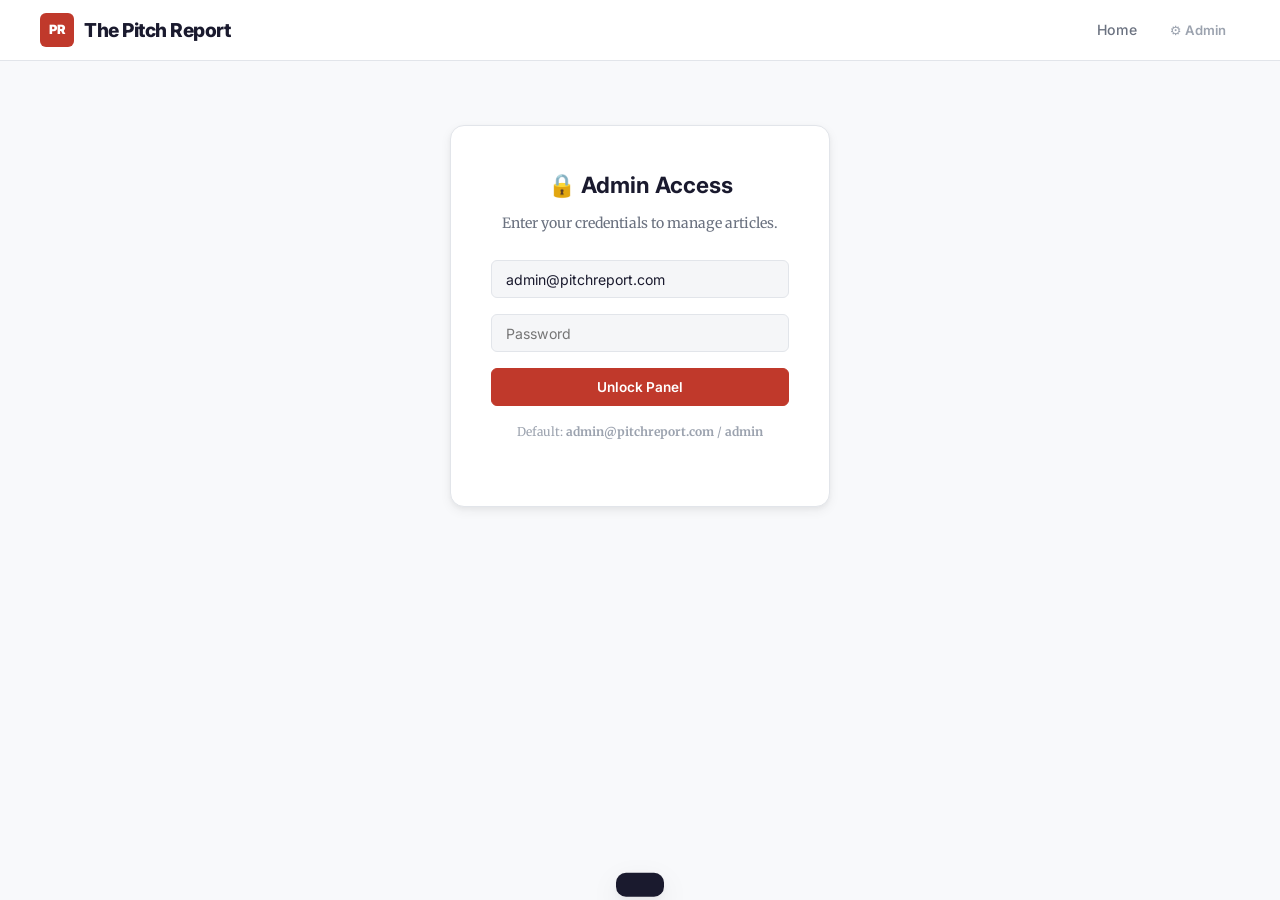
<file: static/admin.html>
<!DOCTYPE html>
<html lang="en">
<head>
  <meta charset="UTF-8">
  <meta name="viewport" content="width=device-width, initial-scale=1.0">
  <meta name="description" content="Admin panel for The Pitch Report — manage and publish articles.">
  <title>Admin — The Pitch Report</title>
  <link rel="stylesheet" href="site.css">
  <style>
    .split-admin-editor {
      display: grid;
      grid-template-columns: 1.2fr 0.8fr;
      gap: 1.5rem;
    }
    @media (max-width: 992px) {
      .split-admin-editor {
        grid-template-columns: 1fr;
      }
    }
  </style>
</head>
<body>

  <!-- ═══════ NAV ═══════ -->
  <nav class="site-nav">
    <div class="nav-inner">
      <a href="index.html" class="nav-logo">
        <div class="nav-logo-icon">PR</div>
        The Pitch Report
      </a>
      <ul class="nav-links">
        <li><a href="index.html" id="nav-home">Home</a></li>
        <li><a href="admin.html" class="nav-admin-link active">⚙ Admin</a></li>
      </ul>
    </div>
  </nav>

  <!-- ═══════ AUTH GATE ═══════ -->
  <div id="auth-gate" class="admin-login-gate">
    <h2>🔒 Admin Access</h2>
    <p>Enter your credentials to manage articles.</p>
    <div class="form-group">
      <input type="email" class="form-control" id="admin-email" placeholder="Email" value="admin@pitchreport.com">
    </div>
    <div class="form-group">
      <input type="password" class="form-control" id="admin-password" placeholder="Password">
    </div>
    <button class="btn btn-primary" id="login-btn" style="width:100%;">Unlock Panel</button>
    <p style="font-size:0.75rem;color:var(--text-dim);margin-top:1rem;" id="auth-hint">
      Default: <strong>admin@pitchreport.com</strong> / <strong>admin</strong>
    </p>
  </div>

  <!-- ═══════ ADMIN PANEL (hidden until auth) ═══════ -->
  <div class="admin-container" id="admin-area" style="display:none;">

    <div class="admin-header">
      <h1>📰 Article Manager</h1>
      <button class="btn btn-secondary" id="logout-btn">🔓 Lock Panel</button>
    </div>

    <!-- Stats -->
    <div class="admin-stats">
      <div class="stat-card">
        <div class="stat-number" id="stat-total">0</div>
        <div class="stat-label">Published</div>
      </div>
      <div class="stat-card">
        <div class="stat-number" id="stat-drafts" style="color:var(--color-warning);">0</div>
        <div class="stat-label">Drafts</div>
      </div>
      <div class="stat-card">
        <div class="stat-number" id="stat-categories" style="color:var(--color-blue);">0</div>
        <div class="stat-label">Categories</div>
      </div>
    </div>

    <!-- Tabs -->
    <div class="admin-tab-bar">
      <button class="admin-tab active" data-tab="new-post">✏️ New Post</button>
      <button class="admin-tab" data-tab="manage">📁 Manage Posts</button>
    </div>

    <!-- TAB: New Post -->
    <div class="admin-panel active" id="panel-new-post">
      <div class="split-admin-editor">
        
        <!-- Left Side: Content -->
        <div>
          <div class="admin-card">
            <div class="admin-card-title">Article Body (Markdown)</div>
            <div class="admin-card-subtitle">Write or paste your article content in Markdown.</div>
            <div class="md-tab-bar">
              <button class="md-tab active" id="md-tab-edit">✏️ Edit</button>
              <button class="md-tab" id="md-tab-preview">👁 Preview</button>
            </div>
            <textarea class="form-control md-editor" id="markdown-input" rows="18"
              placeholder="# Your Article Title&#10;&#10;Start writing in Markdown..."></textarea>
            <div class="md-preview" id="markdown-preview-area" style="display:none;"></div>
          </div>
        </div>

        <!-- Right Side: Metadata -->
        <div>
          <div class="admin-card">
            <div class="admin-card-title">Article Details</div>
            <div class="form-group">
              <label class="form-label">Title</label>
              <input type="text" class="form-control" id="article-title" placeholder="Article title">
            </div>
            <div class="form-group">
              <label class="form-label">Category</label>
              <select class="form-control" id="article-category">
                <option value="News">📰 News</option>
                <option value="Opinion">💬 Opinion</option>
                <option value="Analysis">📊 Analysis</option>
                <option value="Debates">🔥 Debates</option>
                <option value="Transfers">💰 Transfers</option>
              </select>
            </div>
            <div class="form-group">
              <label class="form-label">Author</label>
              <input type="text" class="form-control" id="article-author" placeholder="Author name" value="Editor">
            </div>
            <div class="form-group">
              <label class="form-label">Excerpt (optional)</label>
              <textarea class="form-control" id="article-excerpt" rows="3" placeholder="Short description…"></textarea>
            </div>
            <div class="form-group" style="display:flex;gap:0.75rem;">
              <button class="btn btn-primary" id="publish-btn" style="flex:1;">🚀 Publish</button>
              <button class="btn btn-secondary" id="draft-btn" style="flex:1;">💾 Save Draft</button>
            </div>
            <input type="hidden" id="editing-article-id" value="">
            <button class="btn btn-secondary" id="cancel-edit-btn" style="width:100%;display:none;margin-top:0.5rem;">✕ Cancel Edit</button>
          </div>
        </div>
      </div>
    </div>

    <!-- TAB: Manage Posts -->
    <div class="admin-panel" id="panel-manage">
      <div class="admin-card">
        <div class="admin-card-title">All Articles</div>
        <div class="posts-table-container">
          <table class="posts-table" id="posts-table">
            <thead>
              <tr>
                <th>Title</th>
                <th>Category</th>
                <th>Status</th>
                <th>Date</th>
                <th>Actions</th>
              </tr>
            </thead>
            <tbody id="posts-tbody"></tbody>
          </table>
          <div class="posts-empty" id="posts-empty" style="display:none;">
            <p>No articles yet. Create your first one!</p>
          </div>
        </div>
      </div>
    </div>

  </div>

  <!-- Toast -->
  <div class="toast" id="toast"></div>

  <script src="markdown-parser.js"></script>
  <script src="admin.js"></script>
</body>
</html>
</file>
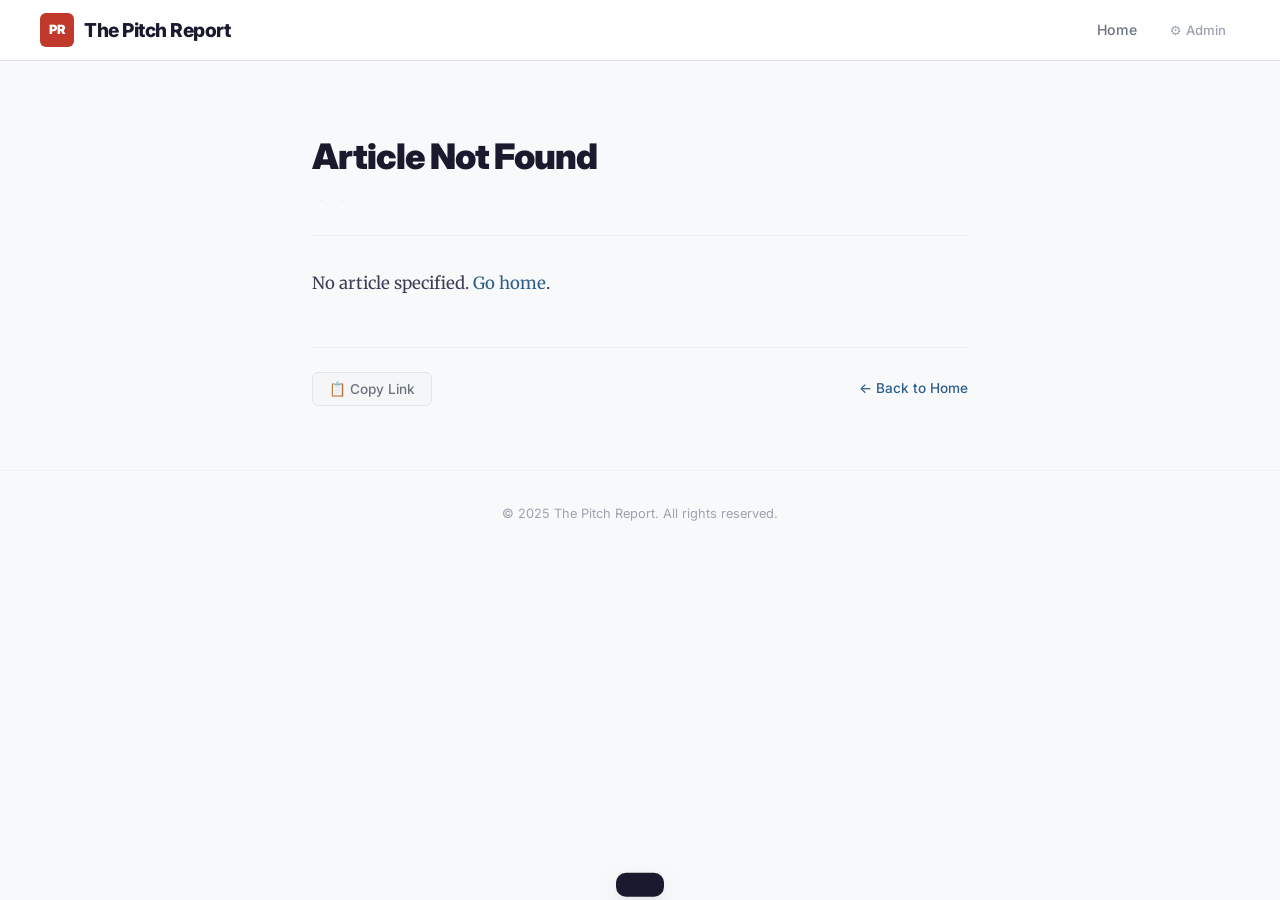
<file: static/article.html>
<!DOCTYPE html>
<html lang="en">
<head>
  <meta charset="UTF-8">
  <meta name="viewport" content="width=device-width, initial-scale=1.0">
  <meta name="description" content="Read the full article on The Pitch Report.">
  <title>Article — The Pitch Report</title>
  <link rel="stylesheet" href="site.css">
</head>
<body>

  <!-- ═══════ NAV ═══════ -->
  <nav class="site-nav">
    <div class="nav-inner">
      <a href="index.html" class="nav-logo">
        <div class="nav-logo-icon">PR</div>
        The Pitch Report
      </a>
      <ul class="nav-links">
        <li><a href="index.html" id="nav-home">Home</a></li>
        <li><a href="admin.html" class="nav-admin-link">⚙ Admin</a></li>
      </ul>
    </div>
  </nav>

  <!-- ═══════ ARTICLE ═══════ -->
  <article class="article-page" id="article-page">
    <header class="article-header">
      <span class="article-badge" id="article-category"></span>
      <h1 class="article-title" id="article-title">Loading…</h1>
      <div class="article-meta">
        <span id="article-author"></span>
        <span class="meta-dot">·</span>
        <span id="article-date"></span>
        <span class="meta-dot">·</span>
        <span id="article-read-time"></span>
      </div>
    </header>
    <div class="article-body" id="article-body">
      <div class="article-loading">Loading article…</div>
    </div>
    <footer class="article-footer">
      <button class="share-btn" id="share-btn">📋 Copy Link</button>
      <a href="index.html" class="back-link">← Back to Home</a>
    </footer>
  </article>

  <!-- ═══════ FOOTER ═══════ -->
  <footer class="site-footer">
    <div class="footer-inner">
      <p>© 2025 The Pitch Report. All rights reserved.</p>
    </div>
  </footer>

  <!-- Toast -->
  <div class="toast" id="toast"></div>

  <script src="markdown-parser.js"></script>
  <script src="site.js"></script>
</body>
</html>
</file>
<file: static/site.css>
@import url('https://fonts.googleapis.com/css2?family=Inter:wght@400;500;600;700;800;900&family=Merriweather:ital,wght@0,300;0,400;0,700;0,900;1,300;1,400&family=JetBrains+Mono:wght@400;500&display=swap');

/* ═══════════════════════════════════════════════
   DESIGN TOKENS
   ═══════════════════════════════════════════════ */
:root {
  /* Typography */
  --font-heading: 'Inter', system-ui, -apple-system, sans-serif;
  --font-body: 'Merriweather', Georgia, 'Times New Roman', serif;
  --font-ui: 'Inter', system-ui, -apple-system, sans-serif;
  --font-mono: 'JetBrains Mono', 'Fira Code', monospace;

  /* Colors — Light Editorial */
  --bg-primary: #ffffff;
  --bg-secondary: #f8f9fb;
  --bg-tertiary: #f0f2f5;
  --bg-card: #ffffff;
  --bg-card-hover: #fafbfc;
  --bg-surface: #f5f6f8;
  --bg-nav: rgba(255, 255, 255, 0.92);

  /* Borders */
  --border-color: #e2e5ea;
  --border-light: #eef0f3;
  --border-hover: #c8cdd4;
  --border-focus: #2d5f8a;

  /* Brand Colors */
  --color-primary: #c0392b;
  --color-primary-light: #e74c3c;
  --color-primary-bg: rgba(192, 57, 43, 0.06);
  --color-primary-border: rgba(192, 57, 43, 0.15);
  --color-link: #2d5f8a;
  --color-link-hover: #1a4a6e;
  --color-success: #27ae60;
  --color-success-bg: rgba(39, 174, 96, 0.08);
  --color-warning: #e67e22;
  --color-warning-bg: rgba(230, 126, 34, 0.08);
  --color-danger: #e74c3c;
  --color-danger-bg: rgba(231, 76, 60, 0.08);
  --color-blue: #2980b9;
  --color-blue-bg: rgba(41, 128, 185, 0.08);
  --color-purple: #8e44ad;
  --color-purple-bg: rgba(142, 68, 173, 0.08);
  --color-amber: #d4a017;
  --color-amber-bg: rgba(212, 160, 23, 0.08);

  /* Text */
  --text-primary: #1a1a2e;
  --text-secondary: #3d3d56;
  --text-muted: #6b7280;
  --text-dim: #9ca3af;
  --text-inverse: #ffffff;

  /* Layout */
  --max-width: 1200px;
  --article-width: 720px;
  --nav-height: 60px;
  --radius-sm: 6px;
  --radius-md: 10px;
  --radius-lg: 14px;
  --radius-xl: 18px;

  /* Effects */
  --shadow-sm: 0 1px 3px rgba(0, 0, 0, 0.06), 0 1px 2px rgba(0, 0, 0, 0.04);
  --shadow-md: 0 4px 12px rgba(0, 0, 0, 0.06), 0 2px 4px rgba(0, 0, 0, 0.04);
  --shadow-lg: 0 10px 30px rgba(0, 0, 0, 0.08), 0 4px 8px rgba(0, 0, 0, 0.04);
  --shadow-xl: 0 20px 50px rgba(0, 0, 0, 0.1);
  --transition: all 0.25s cubic-bezier(0.4, 0, 0.2, 1);
  --transition-fast: all 0.15s ease;
}

/* ═══════════════════════════════════════════════
   RESET & BASE
   ═══════════════════════════════════════════════ */
*, *::before, *::after {
  margin: 0;
  padding: 0;
  box-sizing: border-box;
}

html {
  scroll-behavior: smooth;
  -webkit-font-smoothing: antialiased;
  -moz-osx-font-smoothing: grayscale;
}

body {
  background: var(--bg-secondary);
  color: var(--text-primary);
  font-family: var(--font-body);
  font-size: 16px;
  line-height: 1.7;
  min-height: 100vh;
}

a {
  color: var(--color-link);
  text-decoration: none;
  transition: var(--transition-fast);
}
a:hover { color: var(--color-link-hover); }

img { max-width: 100%; display: block; }

::selection {
  background: var(--color-primary);
  color: var(--text-inverse);
}

::-webkit-scrollbar { width: 8px; }
::-webkit-scrollbar-track { background: var(--bg-secondary); }
::-webkit-scrollbar-thumb { background: var(--border-color); border-radius: 4px; }
::-webkit-scrollbar-thumb:hover { background: var(--border-hover); }

/* ═══════════════════════════════════════════════
   NAVIGATION
   ═══════════════════════════════════════════════ */
.site-nav {
  position: sticky;
  top: 0;
  z-index: 100;
  background: var(--bg-nav);
  backdrop-filter: blur(20px);
  -webkit-backdrop-filter: blur(20px);
  border-bottom: 1px solid var(--border-color);
  padding: 0 2rem;
}

.nav-inner {
  max-width: var(--max-width);
  margin: 0 auto;
  display: flex;
  align-items: center;
  justify-content: space-between;
  height: var(--nav-height);
}

.nav-logo {
  display: flex;
  align-items: center;
  gap: 0.65rem;
  font-family: var(--font-heading);
  font-size: 1.2rem;
  font-weight: 800;
  color: var(--text-primary);
  letter-spacing: -0.5px;
}
.nav-logo:hover { color: var(--text-primary); }

.nav-logo-icon {
  width: 34px;
  height: 34px;
  border-radius: var(--radius-sm);
  background: var(--color-primary);
  display: flex;
  align-items: center;
  justify-content: center;
  font-size: 0.8rem;
  font-weight: 900;
  color: var(--text-inverse);
  letter-spacing: 0;
}

.nav-links {
  display: flex;
  align-items: center;
  gap: 0.25rem;
  list-style: none;
}

.nav-links a {
  font-family: var(--font-ui);
  font-size: 0.88rem;
  font-weight: 500;
  color: var(--text-muted);
  padding: 0.45rem 0.9rem;
  border-radius: var(--radius-sm);
  transition: var(--transition-fast);
}

.nav-links a:hover {
  color: var(--text-primary);
  background: var(--bg-surface);
}

.nav-links a.active {
  color: var(--color-primary);
  font-weight: 600;
}

.nav-admin-link {
  color: var(--text-dim) !important;
  font-size: 0.82rem !important;
}

/* ═══════════════════════════════════════════════
   HERO SECTION
   ═══════════════════════════════════════════════ */
.hero-section {
  background: var(--bg-primary);
  border-bottom: 1px solid var(--border-light);
  padding: 3rem 2rem;
}

.hero-inner {
  max-width: var(--max-width);
  margin: 0 auto;
}

.hero-content {
  max-width: var(--article-width);
}

.hero-badge {
  display: inline-block;
  font-family: var(--font-ui);
  font-size: 0.72rem;
  font-weight: 700;
  text-transform: uppercase;
  letter-spacing: 0.8px;
  padding: 0.3rem 0.75rem;
  border-radius: 20px;
  margin-bottom: 1rem;
  background: var(--color-primary-bg);
  color: var(--color-primary);
  border: 1px solid var(--color-primary-border);
}

.hero-title {
  font-family: var(--font-heading);
  font-size: 2.4rem;
  font-weight: 900;
  line-height: 1.15;
  letter-spacing: -1px;
  color: var(--text-primary);
  margin-bottom: 0.75rem;
}

.hero-excerpt {
  font-size: 1.05rem;
  color: var(--text-secondary);
  line-height: 1.65;
  margin-bottom: 1rem;
}

.hero-meta {
  font-family: var(--font-ui);
  font-size: 0.82rem;
  color: var(--text-muted);
  display: flex;
  align-items: center;
  gap: 0.5rem;
  margin-bottom: 1.25rem;
}

.hero-dot { color: var(--border-color); }

.hero-cta {
  display: inline-block;
  font-family: var(--font-ui);
  font-size: 0.88rem;
  font-weight: 600;
  color: var(--color-primary);
  padding: 0.6rem 1.4rem;
  border: 1px solid var(--color-primary-border);
  border-radius: var(--radius-md);
  background: var(--color-primary-bg);
  transition: var(--transition);
}

.hero-cta:hover {
  background: var(--color-primary);
  color: var(--text-inverse);
  border-color: var(--color-primary);
  transform: translateY(-1px);
  box-shadow: var(--shadow-md);
}

/* ═══════════════════════════════════════════════
   FILTER BAR
   ═══════════════════════════════════════════════ */
.filter-bar {
  background: var(--bg-primary);
  border-bottom: 1px solid var(--border-light);
  padding: 0.75rem 2rem;
  display: flex;
}

.filter-inner {
  max-width: var(--max-width);
  margin: 0 auto;
  width: 100%;
  display: flex;
  align-items: center;
  gap: 0.75rem;
}

.filter-label {
  font-family: var(--font-ui);
  font-size: 0.78rem;
  font-weight: 600;
  color: var(--text-muted);
  text-transform: uppercase;
  letter-spacing: 0.5px;
}

.filter-chips {
  display: flex;
  gap: 0.35rem;
  flex-wrap: wrap;
}

.filter-chip {
  font-family: var(--font-ui);
  font-size: 0.78rem;
  font-weight: 500;
  color: var(--text-muted);
  background: var(--bg-surface);
  border: 1px solid var(--border-light);
  border-radius: 20px;
  padding: 0.3rem 0.85rem;
  cursor: pointer;
  transition: var(--transition-fast);
}

.filter-chip:hover {
  background: var(--bg-tertiary);
  color: var(--text-primary);
  border-color: var(--border-hover);
}

.filter-chip.active {
  background: var(--color-primary-bg);
  color: var(--color-primary);
  border-color: var(--color-primary-border);
  font-weight: 600;
}

/* ═══════════════════════════════════════════════
   ARTICLES GRID
   ═══════════════════════════════════════════════ */
.articles-section {
  padding: 2rem;
}

.articles-inner {
  max-width: var(--max-width);
  margin: 0 auto;
}

.articles-grid {
  display: grid;
  grid-template-columns: repeat(auto-fill, minmax(340px, 1fr));
  gap: 1.5rem;
}

.article-card {
  background: var(--bg-card);
  border: 1px solid var(--border-light);
  border-radius: var(--radius-lg);
  padding: 1.5rem;
  transition: var(--transition);
  cursor: pointer;
  display: flex;
  flex-direction: column;
}

.article-card:hover {
  border-color: var(--border-hover);
  box-shadow: var(--shadow-md);
  transform: translateY(-2px);
  background: var(--bg-card-hover);
}

.article-card-category {
  display: inline-block;
  font-family: var(--font-ui);
  font-size: 0.68rem;
  font-weight: 700;
  text-transform: uppercase;
  letter-spacing: 0.6px;
  padding: 0.2rem 0.6rem;
  border-radius: 12px;
  margin-bottom: 0.75rem;
  width: fit-content;
}

/* Category colors */
.cat-debates { background: rgba(231, 76, 60, 0.08); color: #c0392b; }
.cat-opinion { background: rgba(41, 128, 185, 0.08); color: #2980b9; }
.cat-analysis { background: rgba(142, 68, 173, 0.08); color: #8e44ad; }
.cat-transfers { background: rgba(39, 174, 96, 0.08); color: #27ae60; }
.cat-news { background: rgba(212, 160, 23, 0.08); color: #b8860b; }

.article-card-title {
  font-family: var(--font-heading);
  font-size: 1.15rem;
  font-weight: 700;
  line-height: 1.3;
  color: var(--text-primary);
  margin-bottom: 0.5rem;
  letter-spacing: -0.3px;
}

.article-card-excerpt {
  font-size: 0.88rem;
  color: var(--text-secondary);
  line-height: 1.55;
  margin-bottom: 1rem;
  flex-grow: 1;
}

.article-card-meta {
  font-family: var(--font-ui);
  font-size: 0.75rem;
  color: var(--text-dim);
  display: flex;
  align-items: center;
  gap: 0.4rem;
}

.meta-dot { color: var(--border-color); }

/* ═══════════════════════════════════════════════
   ARTICLE PAGE
   ═══════════════════════════════════════════════ */
.article-page {
  max-width: var(--article-width);
  margin: 0 auto;
  padding: 2.5rem 2rem 4rem;
}

.article-header {
  margin-bottom: 2rem;
  padding-bottom: 1.5rem;
  border-bottom: 1px solid var(--border-light);
}

.article-badge {
  display: inline-block;
  font-family: var(--font-ui);
  font-size: 0.72rem;
  font-weight: 700;
  text-transform: uppercase;
  letter-spacing: 0.8px;
  padding: 0.3rem 0.75rem;
  border-radius: 20px;
  margin-bottom: 1rem;
}

.article-title {
  font-family: var(--font-heading);
  font-size: 2.2rem;
  font-weight: 900;
  line-height: 1.2;
  letter-spacing: -1px;
  color: var(--text-primary);
  margin-bottom: 0.75rem;
}

.article-meta {
  font-family: var(--font-ui);
  font-size: 0.82rem;
  color: var(--text-muted);
  display: flex;
  align-items: center;
  gap: 0.5rem;
}

.article-body {
  font-family: var(--font-body);
  font-size: 1.05rem;
  line-height: 1.8;
  color: var(--text-secondary);
}

.article-body h1,
.article-body h2,
.article-body h3 {
  font-family: var(--font-heading);
  color: var(--text-primary);
  margin-top: 2rem;
  margin-bottom: 0.75rem;
  line-height: 1.3;
}

.article-body h1 { font-size: 1.8rem; font-weight: 800; }
.article-body h2 { font-size: 1.4rem; font-weight: 700; }
.article-body h3 { font-size: 1.15rem; font-weight: 600; }

.article-body p { margin-bottom: 1.25rem; }

.article-body blockquote {
  border-left: 3px solid var(--color-primary);
  padding: 0.5rem 1.25rem;
  margin: 1.5rem 0;
  background: var(--bg-surface);
  border-radius: 0 var(--radius-sm) var(--radius-sm) 0;
  color: var(--text-secondary);
  font-style: italic;
}

.article-body pre {
  background: #1e1e2e;
  color: #cdd6f4;
  padding: 1.25rem;
  border-radius: var(--radius-md);
  overflow-x: auto;
  margin: 1.5rem 0;
  font-family: var(--font-mono);
  font-size: 0.85rem;
  line-height: 1.6;
}

.article-body code {
  font-family: var(--font-mono);
  font-size: 0.85em;
  background: var(--bg-tertiary);
  padding: 0.15rem 0.4rem;
  border-radius: 4px;
}

.article-body pre code {
  background: none;
  padding: 0;
}

.article-body ul, .article-body ol {
  margin: 1rem 0;
  padding-left: 1.5rem;
}

.article-body li { margin-bottom: 0.35rem; }

.article-body hr {
  border: none;
  border-top: 1px solid var(--border-light);
  margin: 2rem 0;
}

.article-footer {
  margin-top: 3rem;
  padding-top: 1.5rem;
  border-top: 1px solid var(--border-light);
  display: flex;
  align-items: center;
  justify-content: space-between;
}

.share-btn {
  font-family: var(--font-ui);
  font-size: 0.85rem;
  font-weight: 500;
  color: var(--text-muted);
  background: var(--bg-surface);
  border: 1px solid var(--border-color);
  border-radius: var(--radius-sm);
  padding: 0.5rem 1rem;
  cursor: pointer;
  transition: var(--transition-fast);
}

.share-btn:hover {
  background: var(--bg-tertiary);
  color: var(--text-primary);
}

.back-link {
  font-family: var(--font-ui);
  font-size: 0.85rem;
  font-weight: 500;
}

.article-loading {
  text-align: center;
  padding: 3rem;
  color: var(--text-dim);
  font-family: var(--font-ui);
}

/* ═══════════════════════════════════════════════
   EMPTY STATE
   ═══════════════════════════════════════════════ */
.empty-state {
  text-align: center;
  padding: 4rem 2rem;
  max-width: 500px;
  margin: 0 auto;
}

.empty-state-icon {
  font-size: 3rem;
  margin-bottom: 1rem;
}

.empty-state h2 {
  font-family: var(--font-heading);
  font-size: 1.5rem;
  font-weight: 700;
  color: var(--text-primary);
  margin-bottom: 0.5rem;
}

.empty-state p {
  color: var(--text-muted);
  font-size: 0.95rem;
}

/* ═══════════════════════════════════════════════
   FOOTER
   ═══════════════════════════════════════════════ */
.site-footer {
  border-top: 1px solid var(--border-light);
  padding: 2rem;
  text-align: center;
}

.footer-inner {
  max-width: var(--max-width);
  margin: 0 auto;
}

.site-footer p {
  font-family: var(--font-ui);
  font-size: 0.8rem;
  color: var(--text-dim);
}

/* ═══════════════════════════════════════════════
   ADMIN PANEL
   ═══════════════════════════════════════════════ */
.admin-login-gate {
  max-width: 380px;
  margin: 4rem auto;
  padding: 2.5rem;
  background: var(--bg-card);
  border: 1px solid var(--border-color);
  border-radius: var(--radius-lg);
  box-shadow: var(--shadow-md);
  text-align: center;
}

.admin-login-gate h2 {
  font-family: var(--font-heading);
  font-size: 1.4rem;
  font-weight: 700;
  margin-bottom: 0.5rem;
}

.admin-login-gate p {
  color: var(--text-muted);
  font-size: 0.88rem;
  margin-bottom: 1.5rem;
}

.admin-container {
  max-width: var(--max-width);
  margin: 0 auto;
  padding: 2rem;
}

.admin-header {
  display: flex;
  align-items: center;
  justify-content: space-between;
  margin-bottom: 1.5rem;
}

.admin-header h1 {
  font-family: var(--font-heading);
  font-size: 1.6rem;
  font-weight: 800;
  letter-spacing: -0.5px;
}

/* Stats */
.admin-stats {
  display: grid;
  grid-template-columns: repeat(auto-fill, minmax(180px, 1fr));
  gap: 1rem;
  margin-bottom: 1.5rem;
}

.stat-card {
  background: var(--bg-card);
  border: 1px solid var(--border-light);
  border-radius: var(--radius-md);
  padding: 1.25rem;
  text-align: center;
}

.stat-number {
  font-family: var(--font-heading);
  font-size: 2rem;
  font-weight: 800;
  color: var(--color-primary);
  line-height: 1;
  margin-bottom: 0.25rem;
}

.stat-label {
  font-family: var(--font-ui);
  font-size: 0.75rem;
  font-weight: 500;
  color: var(--text-muted);
  text-transform: uppercase;
  letter-spacing: 0.5px;
}

/* Tabs */
.admin-tab-bar {
  display: flex;
  gap: 0.25rem;
  margin-bottom: 1.5rem;
  border-bottom: 1px solid var(--border-light);
  padding-bottom: 0;
}

.admin-tab {
  font-family: var(--font-ui);
  font-size: 0.85rem;
  font-weight: 500;
  color: var(--text-muted);
  background: none;
  border: none;
  padding: 0.6rem 1rem;
  cursor: pointer;
  border-bottom: 2px solid transparent;
  transition: var(--transition-fast);
  margin-bottom: -1px;
}

.admin-tab:hover {
  color: var(--text-primary);
}

.admin-tab.active {
  color: var(--color-primary);
  border-bottom-color: var(--color-primary);
  font-weight: 600;
}

.admin-panel {
  display: none;
}

.admin-panel.active {
  display: block;
}

/* Cards */
.admin-card {
  background: var(--bg-card);
  border: 1px solid var(--border-light);
  border-radius: var(--radius-md);
  padding: 1.5rem;
  margin-bottom: 1rem;
}

.admin-card-title {
  font-family: var(--font-heading);
  font-size: 0.95rem;
  font-weight: 700;
  color: var(--text-primary);
  margin-bottom: 0.25rem;
}

.admin-card-subtitle {
  font-family: var(--font-ui);
  font-size: 0.78rem;
  color: var(--text-dim);
  margin-bottom: 1rem;
}

/* Forms */
.form-group {
  margin-bottom: 1rem;
}

.form-label {
  display: block;
  font-family: var(--font-ui);
  font-size: 0.8rem;
  font-weight: 600;
  color: var(--text-secondary);
  margin-bottom: 0.35rem;
}

.form-control {
  width: 100%;
  font-family: var(--font-ui);
  font-size: 0.88rem;
  color: var(--text-primary);
  background: var(--bg-surface);
  border: 1px solid var(--border-color);
  border-radius: var(--radius-sm);
  padding: 0.6rem 0.85rem;
  transition: var(--transition-fast);
}

.form-control:focus {
  outline: none;
  border-color: var(--border-focus);
  box-shadow: 0 0 0 3px rgba(45, 95, 138, 0.12);
}

textarea.form-control {
  resize: vertical;
  font-family: var(--font-mono);
  font-size: 0.82rem;
  line-height: 1.6;
}

select.form-control {
  cursor: pointer;
}

/* Buttons */
.btn {
  font-family: var(--font-ui);
  font-size: 0.85rem;
  font-weight: 600;
  padding: 0.6rem 1.2rem;
  border-radius: var(--radius-sm);
  border: 1px solid transparent;
  cursor: pointer;
  transition: var(--transition);
  display: inline-flex;
  align-items: center;
  justify-content: center;
  gap: 0.4rem;
}

.btn-primary {
  background: var(--color-primary);
  color: var(--text-inverse);
  border-color: var(--color-primary);
}

.btn-primary:hover {
  background: var(--color-primary-light);
  border-color: var(--color-primary-light);
  transform: translateY(-1px);
  box-shadow: var(--shadow-sm);
}

.btn-secondary {
  background: var(--bg-surface);
  color: var(--text-secondary);
  border-color: var(--border-color);
}

.btn-secondary:hover {
  background: var(--bg-tertiary);
  color: var(--text-primary);
  border-color: var(--border-hover);
}

.btn-danger {
  background: var(--color-danger-bg);
  color: var(--color-danger);
  border-color: rgba(231, 76, 60, 0.2);
}

.btn-danger:hover {
  background: var(--color-danger);
  color: var(--text-inverse);
}

.btn-sm {
  font-size: 0.75rem;
  padding: 0.35rem 0.7rem;
}

/* Markdown Editor */
.md-tab-bar {
  display: flex;
  gap: 0;
  margin-bottom: 0.75rem;
  border: 1px solid var(--border-color);
  border-radius: var(--radius-sm);
  overflow: hidden;
  width: fit-content;
}

.md-tab {
  font-family: var(--font-ui);
  font-size: 0.78rem;
  font-weight: 500;
  color: var(--text-muted);
  background: var(--bg-surface);
  border: none;
  padding: 0.4rem 0.9rem;
  cursor: pointer;
  transition: var(--transition-fast);
}

.md-tab.active {
  background: var(--color-primary);
  color: var(--text-inverse);
}

.md-editor {
  min-height: 380px;
}

.md-preview {
  min-height: 380px;
  padding: 1rem;
  background: var(--bg-surface);
  border: 1px solid var(--border-color);
  border-radius: var(--radius-sm);
  overflow-y: auto;
}

/* Posts table */
.posts-table-container {
  overflow-x: auto;
}

.posts-table {
  width: 100%;
  border-collapse: collapse;
  font-family: var(--font-ui);
  font-size: 0.85rem;
}

.posts-table th {
  text-align: left;
  font-weight: 600;
  color: var(--text-muted);
  padding: 0.75rem 1rem;
  border-bottom: 2px solid var(--border-color);
  font-size: 0.75rem;
  text-transform: uppercase;
  letter-spacing: 0.5px;
}

.posts-table td {
  padding: 0.75rem 1rem;
  border-bottom: 1px solid var(--border-light);
  color: var(--text-secondary);
  vertical-align: middle;
}

.posts-table tr:hover td {
  background: var(--bg-surface);
}

.status-badge {
  display: inline-block;
  font-size: 0.7rem;
  font-weight: 600;
  padding: 0.2rem 0.5rem;
  border-radius: 10px;
  text-transform: uppercase;
  letter-spacing: 0.3px;
}

.status-published {
  background: var(--color-success-bg);
  color: var(--color-success);
}

.status-draft {
  background: var(--color-warning-bg);
  color: var(--color-warning);
}

.posts-empty {
  text-align: center;
  padding: 2rem;
  color: var(--text-dim);
  font-family: var(--font-ui);
}

.action-buttons {
  display: flex;
  gap: 0.35rem;
}

/* ═══════════════════════════════════════════════
   TOAST
   ═══════════════════════════════════════════════ */
.toast {
  position: fixed;
  bottom: 2rem;
  left: 50%;
  transform: translateX(-50%) translateY(120%);
  background: var(--text-primary);
  color: var(--text-inverse);
  font-family: var(--font-ui);
  font-size: 0.85rem;
  font-weight: 500;
  padding: 0.75rem 1.5rem;
  border-radius: var(--radius-md);
  box-shadow: var(--shadow-lg);
  z-index: 1000;
  transition: transform 0.35s cubic-bezier(0.4, 0, 0.2, 1);
  pointer-events: none;
}

.toast.show {
  transform: translateX(-50%) translateY(0);
}

/* ═══════════════════════════════════════════════
   RESPONSIVE
   ═══════════════════════════════════════════════ */
@media (max-width: 768px) {
  .hero-title { font-size: 1.75rem; }
  .articles-grid { grid-template-columns: 1fr; }
  .admin-stats { grid-template-columns: repeat(3, 1fr); }
  .article-title { font-size: 1.6rem; }
  .hero-section { padding: 2rem 1.25rem; }
  .articles-section { padding: 1.25rem; }
  .admin-container { padding: 1.25rem; }
  .site-nav { padding: 0 1.25rem; }
  .filter-bar { padding: 0.75rem 1.25rem; }
}

@media (max-width: 480px) {
  .nav-links { gap: 0; }
  .hero-meta { flex-wrap: wrap; }
  .article-footer { flex-direction: column; gap: 1rem; }
  .admin-stats { grid-template-columns: 1fr; }
}
</file>
